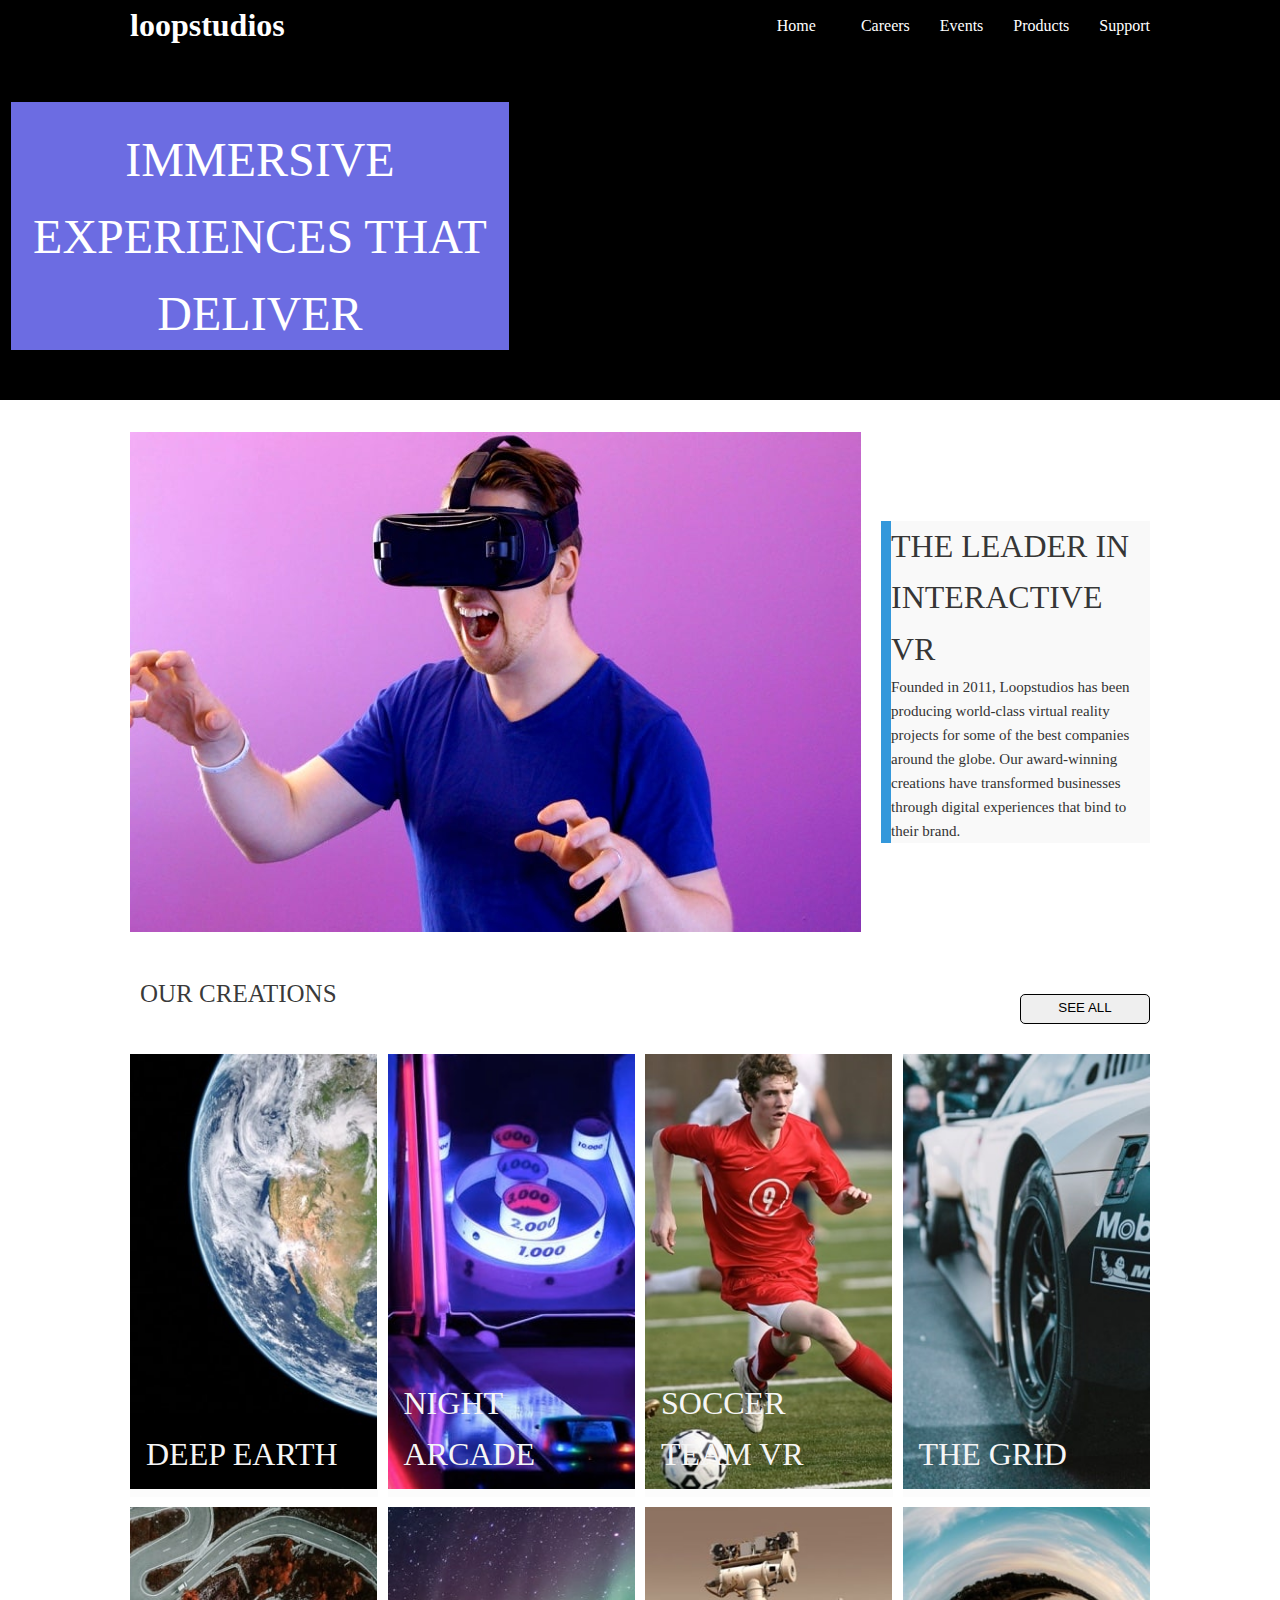
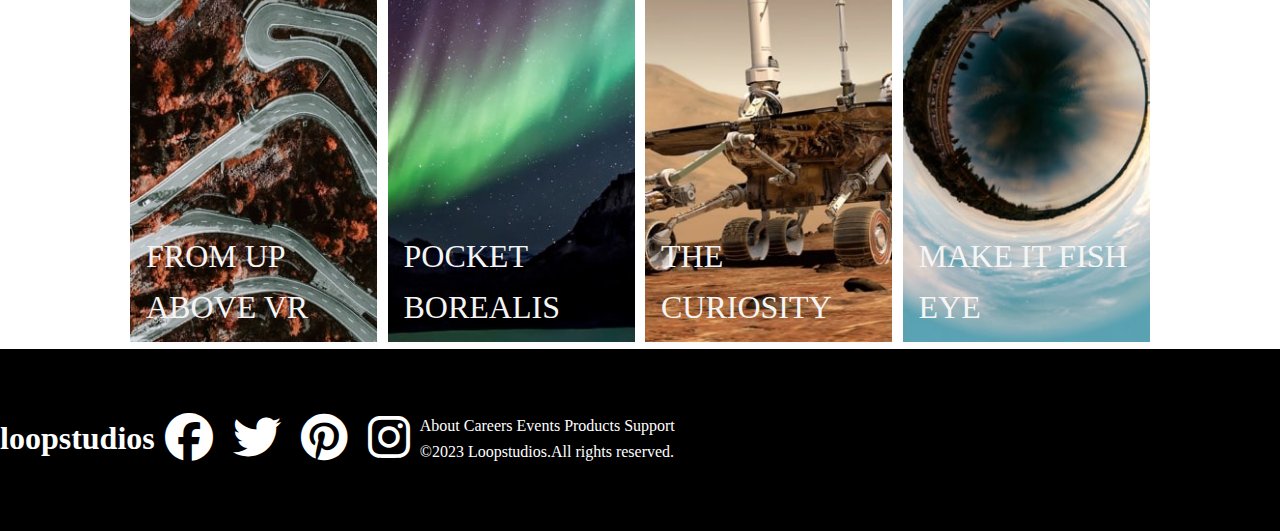
<file: index.html>
<!DOCTYPE html>
<html lang="en">
<head>
    <meta charset="UTF-8">
    <meta name="viewport" content="width=device-width, initial-scale=1.0">
    <link rel="stylesheet" href="https://cdnjs.cloudflare.com/ajax/libs/font-awesome/6.4.2/css/all.min.css">
    <link rel="icon" type="image/png" sizes="32x32" href="./images/favicon-32x32.png">
    <link rel="stylesheet" href="css/style.css">
    <link rel="stylesheet" href="css/utility.css">
    <title>Frontend Mentor Loopstudios landing page</title>
</head>

<body>
    <!--NAVBAR-->
    <div class="navbar">
        <div class="container flex">
            <h1>loopstudios</h1>
            <nav>
                <ul>
                    <li><a href="index.html">Home</a></li>
                    <li><a href="#"></a>Careers</li>
                    <li><a href="#"></a>Events</li>
                    <li><a href=""></a>Products</li>
                    <li><a href=""></a>Support</li>
                </ul>
            </nav>
        </div>
        <section>
             <div class="box">
               <p class=" lg text-center ">
                IMMERSIVE EXPERIENCES THAT DELIVER</p>
           </section>
    </div>

    <!-- VR-->
    <section class="vr py-3">
        <div class="container grid">
            <img src="images/desktop/image-interactive.jpg" alt="">
            <div class="content">
            <h2 class="md">THE LEADER IN INTERACTIVE VR</h2>
            <p class="lead">
                Founded in 2011, Loopstudios has been producing world-class virtual reality 
    projects for some of the best companies around the globe. Our award-winning 
    creations have transformed businesses through digital experiences that bind 
    to their brand.
            </p>
        </div>
    </div>
</section>

<!--CREATIONS-->
<div class=" container grid">
    <h3 class="h3">OUR CREATIONS</h3>
    <button class="btn text-center">SEE ALL</button>
</div>
<section>
<div class="container grid grid-4">
    <div class="grid-item text-center">
        <img src="images/desktop/image-deep-earth.jpg" alt="DEEP EARTH">
        <p class="caption text-center md p-1">DEEP EARTH</p>
    </div>
    <div class="grid-item">
        <img src="images/desktop/image-night-arcade.jpg" alt="">
        <p class="caption text-center md p-1">NIGHT ARCADE</p>
    </div>
    <div class="grid-item">
        <img src="images/desktop/image-soccer-team.jpg" alt="">
        <p class="caption text-center md p-1">SOCCER TEAM VR</p>
    </div>
    <div class="grid-item">
        <img src="images/desktop/image-grid.jpg" alt="">
        <p class="caption text-center md p-1">THE GRID</p>
    </div>
    <div class="grid-item">
        <img src="images/desktop/image-from-above.jpg" alt="">
        <p class="caption text-center md p-1">FROM UP ABOVE VR</p>
    </div>
    <div class="grid-item">
        <img src="images/desktop/image-pocket-borealis.jpg" alt="">
        <p class="caption text-center md p-1">POCKET BOREALIS</p>
    </div>
    <div class="grid-item">
        <img src="images/desktop/image-curiosity.jpg" alt="">
        <p class="caption text-center md p-1">THE CURIOSITY</p>
    </div>
    <div class="grid-item">
        <img src="images/desktop/image-fisheye.jpg" alt="">
        <p class="caption text-center md p-1">MAKE IT FISH EYE</p>
    </div>

</div>
</div>
</section>

<!--FOOTER-->
<section class="footer">
<footer class="py-5">
    <div class="footer-content" >
        <div>
      <h1>loopstudios</h1>
    </div>

      <div class="social-media text-center">
        <div class="social-icon">
        <a href="#" class="icon"><i class="fab fa-facebook fa-2x"></i></a>
        <a href="#" class="icon"><i class="fab fa-twitter fa-2x"></i></a>
        <a href="#" class="icon"><i class="fab fa-pinterest fa-2x"></i></a>
        <a href="#" class="icon"><i class="fab fa-instagram fa-2x"></i></a>
    </div>
</div>
    <div class="links">
        <div class="links-content">
        <a href="#">About</a>
            <a href="#">Careers</a>
            <a href="#">Events</a>
            <a href="#">Products</a>
            <a href="#">Support</a>
        </div>
        <div class="copyright">
              <p>&copy;2023 Loopstudios.All rights reserved.
            </p>
        </div>
    </div>
</footer>
</section>

</body>

</html>
</file>
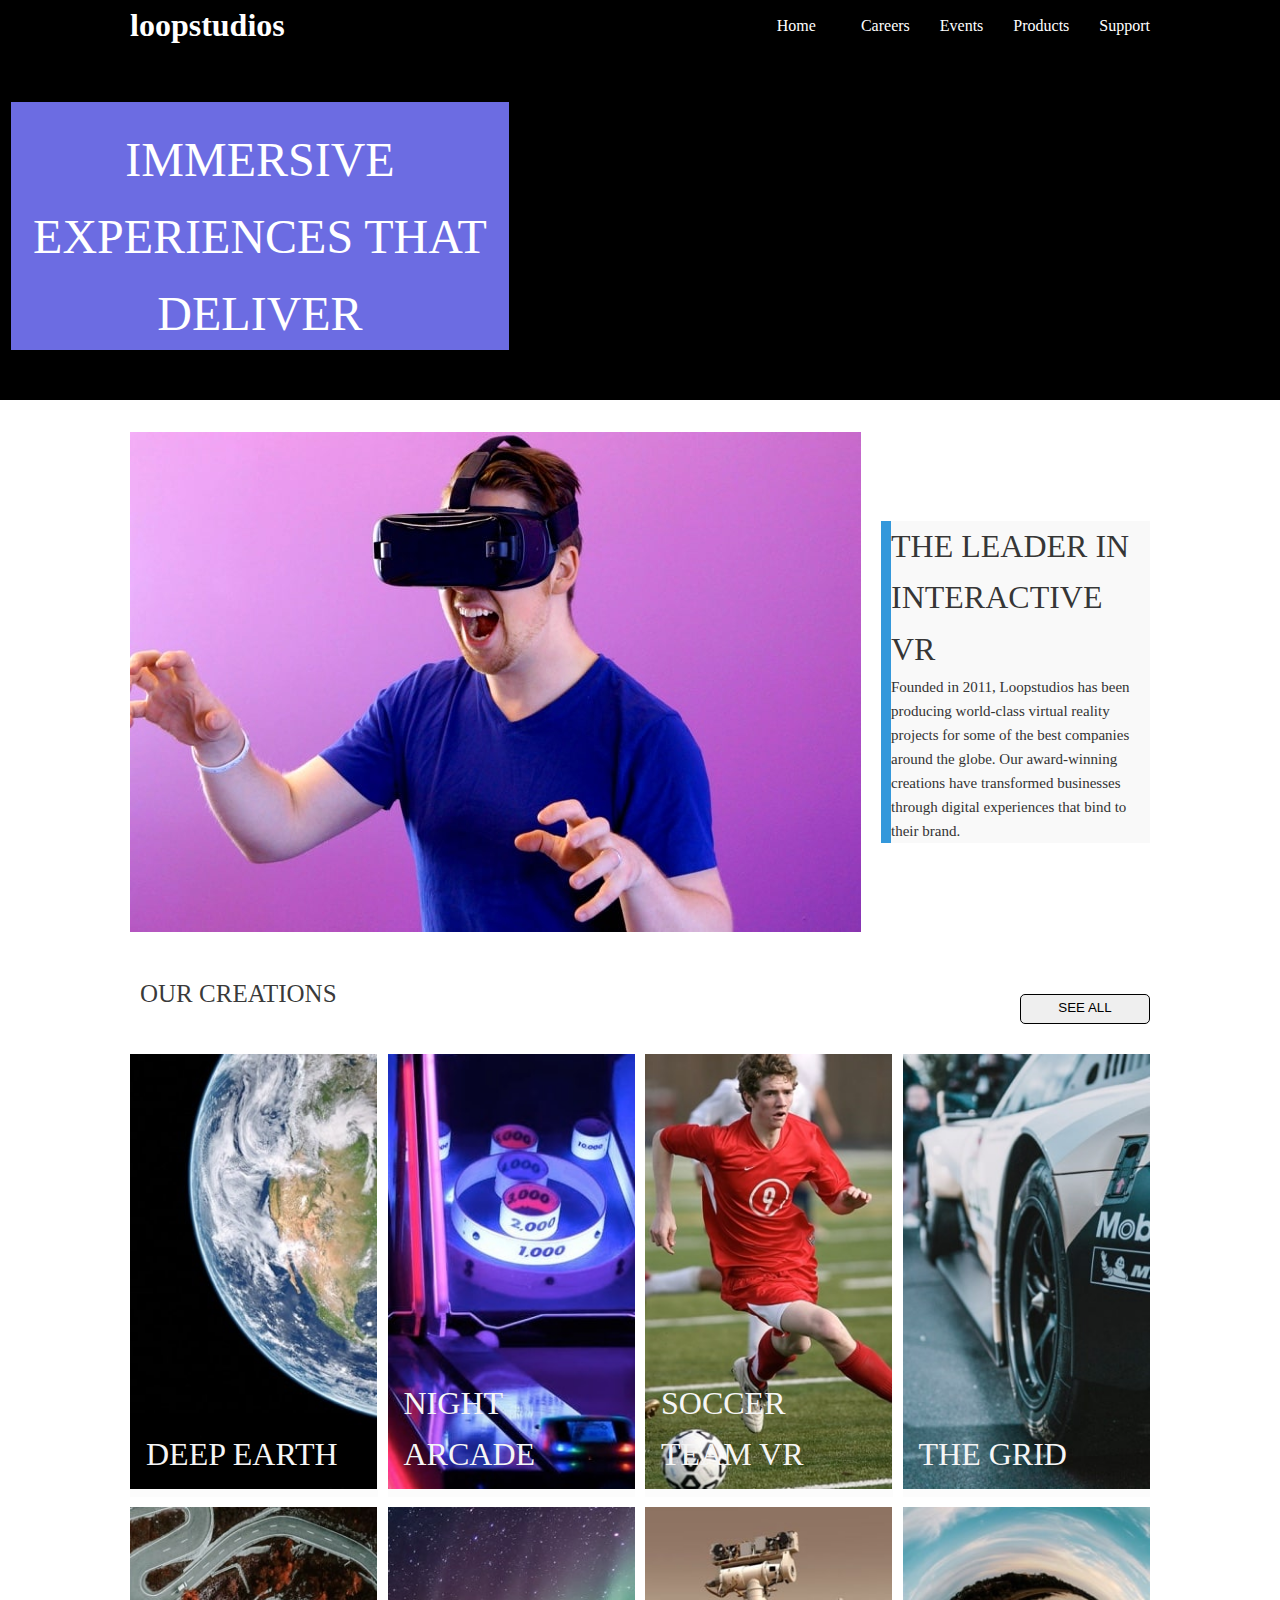
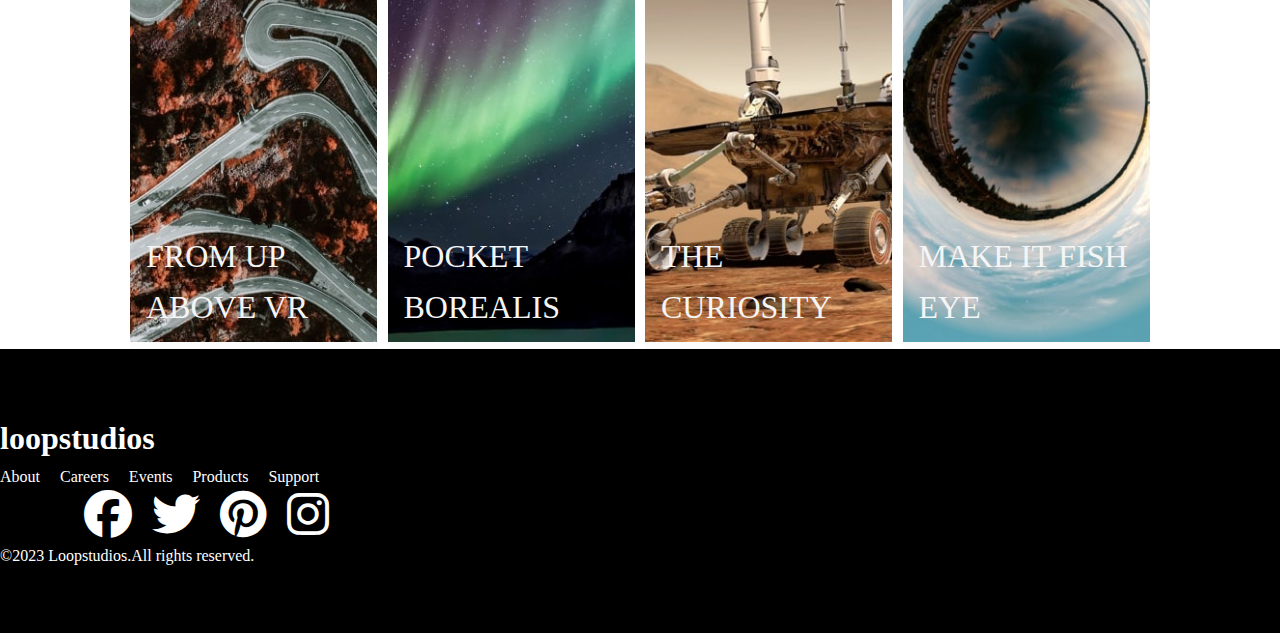
<file: Loop Studios/index.html>
<!DOCTYPE html>
<html lang="en">
<head>
    <meta charset="UTF-8">
    <meta name="viewport" content="width=device-width, initial-scale=1.0">
    <link rel="stylesheet" href="https://cdnjs.cloudflare.com/ajax/libs/font-awesome/6.4.2/css/all.min.css">
    <link rel="icon" type="image/png" sizes="32x32" href="./images/favicon-32x32.png">
    <link rel="stylesheet" href="css/style.css">
    <link rel="stylesheet" href="css/utility.css">
    <title>Frontend Mentor Loopstudios landing page</title>
</head>

<body>
    <!--NAVBAR-->
    <div class="navbar">
        <div class="container flex">
            <h1>loopstudios</h1>
            <nav>
                <ul>
                    <li><a href="index.html">Home</a></li>
                    <li><a href="#"></a>Careers</li>
                    <li><a href="#"></a>Events</li>
                    <li><a href=""></a>Products</li>
                    <li><a href=""></a>Support</li>
                </ul>
            </nav>
        </div>
        <section>
             <div class="box">
               <p class=" lg text-center ">
                IMMERSIVE EXPERIENCES THAT DELIVER</p>
           </section>
    </div>

    <!-- VR-->
    <section class="vr py-3">
        <div class="container grid">
            <img src="images/desktop/image-interactive.jpg" alt="">
            <div class="content">
            <h2 class="md">THE LEADER IN INTERACTIVE VR</h2>
            <p class="lead">
                Founded in 2011, Loopstudios has been producing world-class virtual reality 
    projects for some of the best companies around the globe. Our award-winning 
    creations have transformed businesses through digital experiences that bind 
    to their brand.
            </p>
        </div>
    </div>
</section>

<!--CREATIONS-->
<div class=" container grid">
    <h3 class="h3">OUR CREATIONS</h3>
    <button class="btn text-center">SEE ALL</button>
</div>
<section>
<div class="container grid grid-4">
    <div class="grid-item text-center">
        <img src="images/desktop/image-deep-earth.jpg" alt="DEEP EARTH">
        <p class="caption text-center md p-1">DEEP EARTH</p>
    </div>
    <div class="grid-item">
        <img src="images/desktop/image-night-arcade.jpg" alt="">
        <p class="caption text-center md p-1">NIGHT ARCADE</p>
    </div>
    <div class="grid-item">
        <img src="images/desktop/image-soccer-team.jpg" alt="">
        <p class="caption text-center md p-1">SOCCER TEAM VR</p>
    </div>
    <div class="grid-item">
        <img src="images/desktop/image-grid.jpg" alt="">
        <p class="caption text-center md p-1">THE GRID</p>
    </div>
    <div class="grid-item">
        <img src="images/desktop/image-from-above.jpg" alt="">
        <p class="caption text-center md p-1">FROM UP ABOVE VR</p>
    </div>
    <div class="grid-item">
        <img src="images/desktop/image-pocket-borealis.jpg" alt="">
        <p class="caption text-center md p-1">POCKET BOREALIS</p>
    </div>
    <div class="grid-item">
        <img src="images/desktop/image-curiosity.jpg" alt="">
        <p class="caption text-center md p-1">THE CURIOSITY</p>
    </div>
    <div class="grid-item">
        <img src="images/desktop/image-fisheye.jpg" alt="">
        <p class="caption text-center md p-1">MAKE IT FISH EYE</p>
    </div>

</div>
</div>
</section>

<!--FOOTER-->
<footer class=" footer flex-1 grid-2 py-5">
    <div class="footer-content" >
      <h1>loopstudios</h1>
      <nav class="footer-nav">
        <ul>
            <li><a href="#"></a>About</li>
            <li><a href="#"></a>Careers</li>
            <li><a href="#"></a>Events</li>
            <li><a href="#"></a>Products</li>
            <li><a href="#"></a>Support</li>
        </ul>
    </nav>
            <div class="social-media text-center">
                <div class="social-icon">
                <a href="#" class="icon"><i class="fab fa-facebook fa-2x"></i></a>
                <a href="#" class="icon"><i class="fab fa-twitter fa-2x"></i></a>
                <a href="#" class="icon"><i class="fab fa-pinterest fa-2x"></i></a>
                <a href="#" class="icon"><i class="fab fa-instagram fa-2x"></i></a>
            </div>
        </div>
              <p class="copyright">&copy;2023 Loopstudios.All rights reserved.
            </p>
        </div>

</footer>

</body>

</html>
</file>
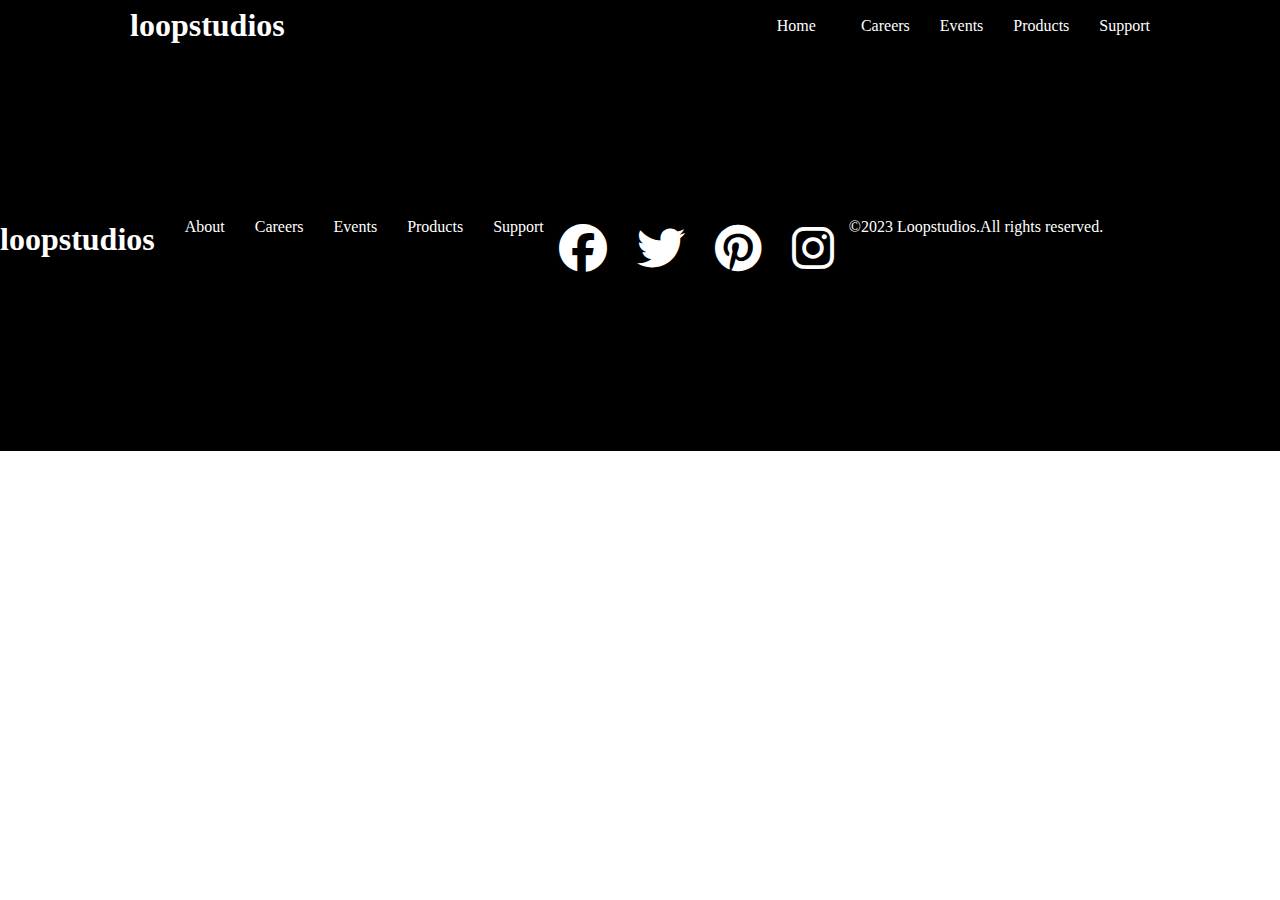
<file: about.html>
<!DOCTYPE html>
<html lang="en">
<head>
    <meta charset="UTF-8">
    <meta name="viewport" content="width=device-width, initial-scale=1.0">
    <link rel="stylesheet" href="https://cdnjs.cloudflare.com/ajax/libs/font-awesome/6.4.2/css/all.min.css">
    <link rel="icon" type="image/png" sizes="32x32" href="./images/favicon-32x32.png">
    <link rel="stylesheet" href="css/style.css">
    <link rel="stylesheet" href="css/utility.css">
    <title>Frontend Mentor Loopstudios landing page</title>
</head>

<body>
    <!--NAVBAR-->
    <div class="navbar">
        <div class="container flex">
            <h1>loopstudios</h1>
            <nav>
                <ul>
                    <li><a href="index.html">Home</a></li>
                    <li><a href="#"></a>Careers</li>
                    <li><a href="#"></a>Events</li>
                    <li><a href=""></a>Products</li>
                    <li><a href=""></a>Support</li>
                </ul>
            </nav>
        </div>
        
<!--FOOTER-->
<footer class=" footer grid py-5">
    <div class="footer-content grid-2" >
      <h1>loopstudios</h1>
      <nav class="footer-nav">
        <ul>
            <li><a href="#"></a>About</li>
            <li><a href="#"></a>Careers</li>
            <li><a href="#"></a>Events</li>
            <li><a href="#"></a>Products</li>
            <li><a href="#"></a>Support</li>
        </ul>
    </nav>
            <div class="social-media text-center">
                <a href="#" class="icon"><i class="fab fa-facebook fa-2x"></i></a>
                <a href="#" class="icon"><i class="fab fa-twitter fa-2x"></i></a>
                <a href="#" class="icon"><i class="fab fa-pinterest fa-2x"></i></a>
                <a href="#" class="icon"><i class="fab fa-instagram fa-2x"></i></a>
              </div>
              <p>&copy;2023 Loopstudios.All rights reserved.
            </p>
        
        </div>
    </div>
</footer>

</body>

</html>
</file>
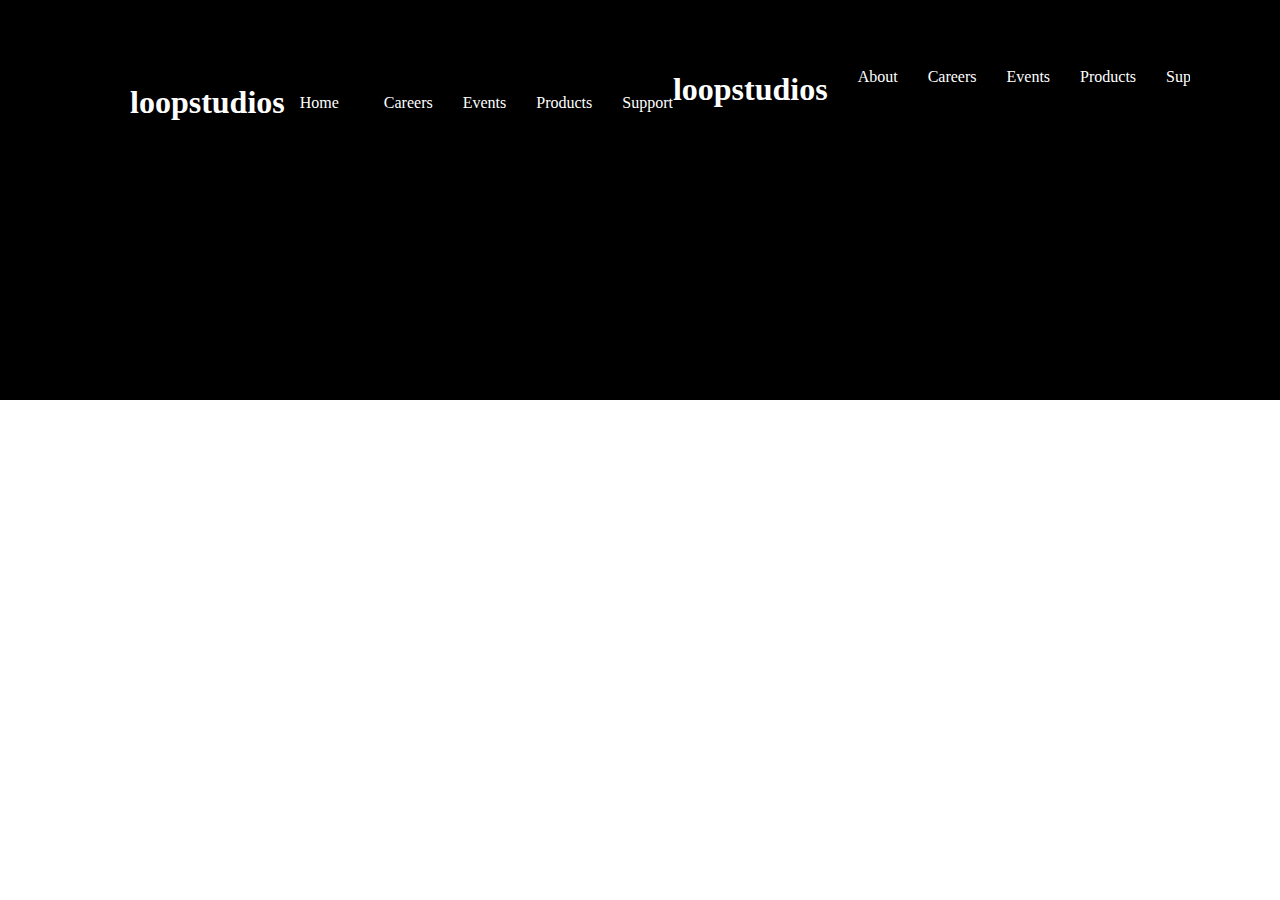
<file: careers.html>
<!DOCTYPE html>
<html lang="en">
<head>
    <meta charset="UTF-8">
    <meta name="viewport" content="width=device-width, initial-scale=1.0">
    <link rel="stylesheet" href="https://cdnjs.cloudflare.com/ajax/libs/font-awesome/6.4.2/css/all.min.css">
    <link rel="icon" type="image/png" sizes="32x32" href="./images/favicon-32x32.png">
    <link rel="stylesheet" href="css/style.css">
    <link rel="stylesheet" href="css/utility.css">
    <title>Frontend Mentor Loopstudios landing page</title>
</head>

<body>
    <!--NAVBAR-->
    <div class="navbar">
        <div class="container flex">
            <h1>loopstudios</h1>
            <nav>
                <ul>
                    <li><a href="index.html">Home</a></li>
                    <li><a href="#"></a>Careers</li>
                    <li><a href="#"></a>Events</li>
                    <li><a href=""></a>Products</li>
                    <li><a href=""></a>Support</li>
                </ul>
            </nav>
        
<!--FOOTER-->
<footer class=" footer grid py-5">
    <div class="footer-content grid-2" >
      <h1>loopstudios</h1>
      <nav class="footer-nav">
        <ul>
            <li><a href="#"></a>About</li>
            <li><a href="#"></a>Careers</li>
            <li><a href="#"></a>Events</li>
            <li><a href="#"></a>Products</li>
            <li><a href="#"></a>Support</li>
        </ul>
    </nav>
            <div class="social-media text-center">
                <a href="#" class="icon"><i class="fab fa-facebook fa-2x"></i></a>
                <a href="#" class="icon"><i class="fab fa-twitter fa-2x"></i></a>
                <a href="#" class="icon"><i class="fab fa-pinterest fa-2x"></i></a>
                <a href="#" class="icon"><i class="fab fa-instagram fa-2x"></i></a>
              </div>
              <p>&copy;2023 Loopstudios.All rights reserved.
            </p>
        
        </div>
    </div>
</footer>

</body>

</html>
</file>
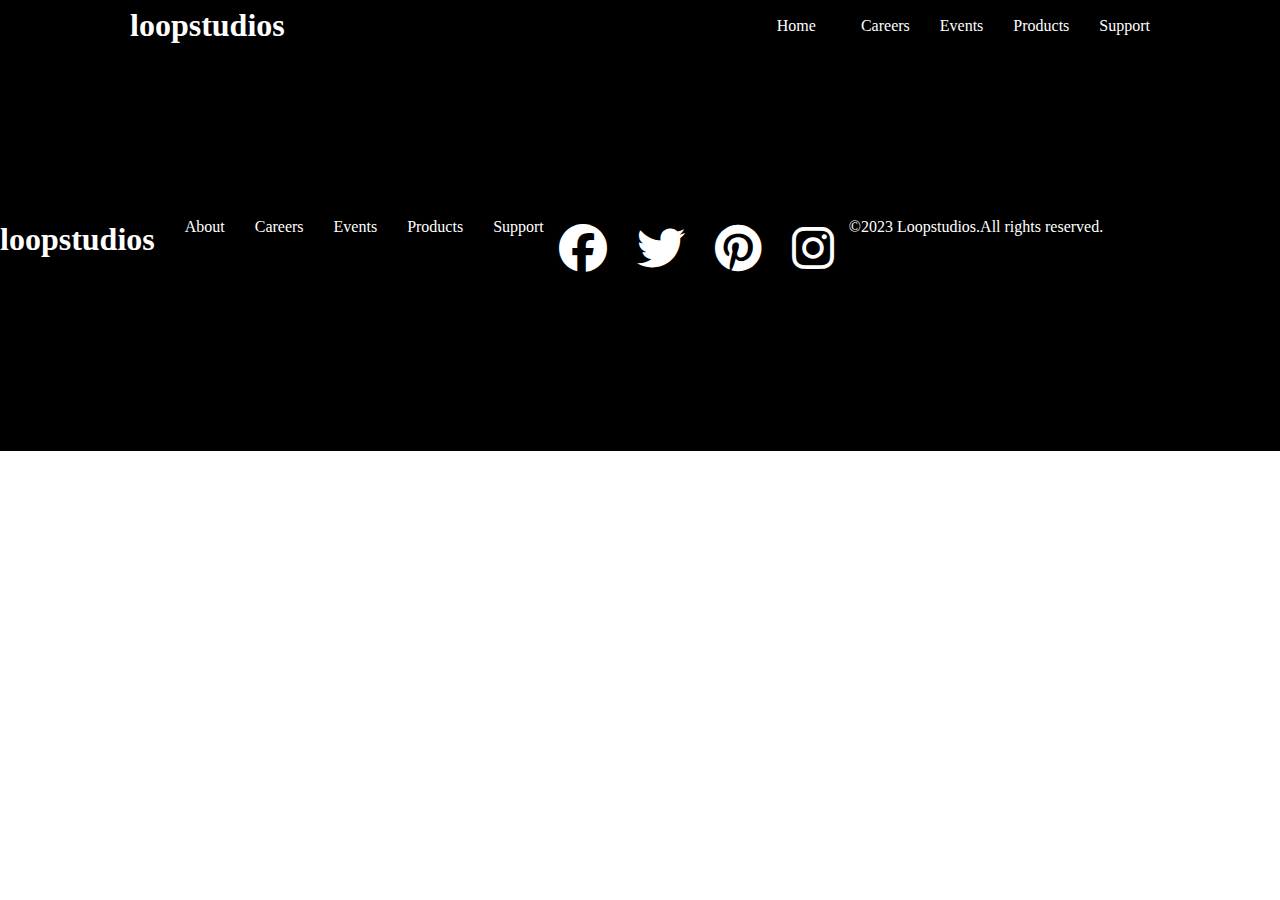
<file: support.html>
<!DOCTYPE html>
<html lang="en">
<head>
    <meta charset="UTF-8">
    <meta name="viewport" content="width=device-width, initial-scale=1.0">
    <link rel="stylesheet" href="https://cdnjs.cloudflare.com/ajax/libs/font-awesome/6.4.2/css/all.min.css">
    <link rel="icon" type="image/png" sizes="32x32" href="./images/favicon-32x32.png">
    <link rel="stylesheet" href="css/style.css">
    <link rel="stylesheet" href="css/utility.css">
    <title>Frontend Mentor Loopstudios landing page</title>
</head>

<body>
    <!--NAVBAR-->
    <div class="navbar">
        <div class="container flex">
            <h1>loopstudios</h1>
            <nav>
                <ul>
                    <li><a href="index.html">Home</a></li>
                    <li><a href="#"></a>Careers</li>
                    <li><a href="#"></a>Events</li>
                    <li><a href=""></a>Products</li>
                    <li><a href=""></a>Support</li>
                </ul>
            </nav>
        </div>
        

<!--FOOTER-->
<footer class=" footer grid py-5">
    <div class="footer-content grid-2" >
      <h1>loopstudios</h1>
      <nav class="footer-nav">
        <ul>
            <li><a href="#"></a>About</li>
            <li><a href="#"></a>Careers</li>
            <li><a href="#"></a>Events</li>
            <li><a href="#"></a>Products</li>
            <li><a href="#"></a>Support</li>
        </ul>
    </nav>
            <div class="social-media text-center">
                <a href="#" class="icon"><i class="fab fa-facebook fa-2x"></i></a>
                <a href="#" class="icon"><i class="fab fa-twitter fa-2x"></i></a>
                <a href="#" class="icon"><i class="fab fa-pinterest fa-2x"></i></a>
                <a href="#" class="icon"><i class="fab fa-instagram fa-2x"></i></a>
              </div>
              <p>&copy;2023 Loopstudios.All rights reserved.
            </p>
        
        </div>
    </div>
</footer>

</body>

</html>
</file>
<file: css/style.css>
@import url('https://fonts.googleapis.com/css2?family=Alata&family=Lato:wght@300&display=swap');

@import url('https://fonts.googleapis.com/css2?family=Alata&family=Josefin+Slab:wght@100&family=Lato:wght@300&display=swap');

:root{
    --PRIMARY-COLOR:#FFF;
    --SECONDARY-COLOR:#000;
}
*{
    box-sizing: border-box;
    padding: 0;
    margin: 0;
}

body{
    font-family: 'Alata' sans-serif;
    line-height: 1.6;
}

ul{
    list-style-type: none;
}

a{
    text-decoration: none;
    color: #333;
}

 h1,h2,h3,{
    font-family:'Josefin';
    line-height: 1.2;
    margin:10px 0;
}
 

/*Navbar*/
.navbar{
    background-color: #000;
    height: 400px;
    color:#fff; 
    text-align: center;
}

.navbar .flex{
    justify-content: space-between;
}

.navbar ul{
    display: flex;
}

.navbar ul a:hover{
    border-bottom: 2px #fff solid;
}

.navbar a {
    text-decoration: none;
    color: #fff;
    padding: 10px;
    margin: 0 5px;
}

/*HERO*/
.box{
    width: 500px;
    height: 250px;
    background-color:rgb(108, 108, 226);
    border: 1px solid #000;
    margin: 10px;
    margin-top:50px;
    padding: 20px;
    color: #fff;
    font-size: 27px;
}

/*VR*/
.vr .grid img{
    max-width:100%;
    height:auto%;
    object-fit: cover;
    object-position: top left;
}

.vr .grid .content{
    padding:0;
    background-color: #f9f9f9;
    border-left: 10px solid #3498db;
}

.vr .grid h2{
    color:rgba(0, 0, 0,0.8);
    font-weight: 500;
}

.vr .grid p{
    color: #333;
}

/*CREATIONS*/
.h3{
    font-size:25px;
    font-weight: 20;
    color:rgba(3, 3, 3, 0.8);
    padding: 10px;
    margin-bottom: 30px;
}

.btn{
    display:flex;
    justify-self: flex-end;
    justify-content: center;
    width:130px;
    height: 30px;
    padding-left:5px;
    padding-right: 5px;
    padding-top: 5px;
    padding-bottom: 5px;
    border:1px solid #000;
    border-radius:5px;
    color: #000;
    
}

.grid-item{
    width: 100%;
    position: relative;
}

.grid-item img{
    max-width: 100%;
    height: auto;
}

.caption{
    position: absolute;
    bottom: 0;
    left: 0;
    right: 0;
    background-color: rgba(0, 0, 0,0.01);
    color:whitesmoke;
    padding:5px;
}


/*FOOTER*/
.footer{
    display: flex;
    flex-wrap: wrap;
    justify-content: space-between;
    background-color: #000;
    color: #fff;
}

.footer-content{
    display:flex;
    justify-content: space-between;
}

.logo{
    font-size:24px;
}

.social-media{
    display:flex;
}


.social-icon{
    display: flex;
}

.icon{
    margin:0 10px;
    font-size: 24px;
    color: white;
}


.links{
    display:block;
    justify-content: space-between;
}

.links-content{
    display:block;
}

.links-content a{
    color: #fff;
}

.copyright{

}
</file>
<file: css/utility.css>
.container{
    max-width: 1100px;
    margin: 0 auto;
    overflow:auto;
    padding: 0 40px;
}

.flex{
    display: flex;
    justify-content: center;
    align-items: center;
    height:auto;
}

.flex-1{
    display: flex;
    flex-direction: row;
    justify-content: space-between;
    height: auto;
}

.grid{
    display: grid;
    grid-template-columns:auto 1fr;
    justify-content: center;
    align-items: center;
    height:100%;
    gap: 20px;
}

.grid-2{
    grid-template:auto,1fr ;
   
}

.grid-4{
    display:grid;
    justify-content: space-between;
    grid-template-columns: repeat(4,1fr);
    grid-template-rows:repeat(2,1fr) ;
    grid-gap:10px;
}


/*TEXT SIZES*/
.lead{
    font-size:15px;
}

.sm{
   font-size:1rem ;
}

.md{
   font-size: 2rem;
}

.lg{
   font-size:3rem ;
}

.xl{
   font-size:4rem ;
}


/*MARGINS*/
.my-1{
    margin: 1rem 0;
}

.my-2{
    margin: 1.5rem 0;
}

.my-3{
    margin: 2rem 0;
}

.my-4{
    margin: 3rem 0;
}

.my-5{
    margin: 4rem 0;
}

.m-1{
    margin: 1rem;
}

.m-2{
    margin: 1.5rem;
}

.m-3{
    margin: 2rem;
}

.m-4{
    margin: 3rem;
}

.m-5{
    margin: 4rem;
}

/*PADDING*/
.py-1{
    padding: 1rem 0;
}

.py-2{
    padding: 1.5rem 0;
}

.py-3{
    padding: 2rem 0;
}

.py-4{
    padding: 3rem 0;
}

.py-5{
    padding: 4rem 0;
}

.p-1{
    padding: 1rem;
}

.p-2{
    padding: 1.5rem;
}

.p-3{
    padding: 2rem;
}

.p-4{
    padding: 3rem;
}

.p-5{
    padding: 4rem;
}
</file>
<file: Loop Studios/css/style.css>
@import url('https://fonts.googleapis.com/css2?family=Alata&family=Lato:wght@300&display=swap');

@import url('https://fonts.googleapis.com/css2?family=Alata&family=Josefin+Slab:wght@100&family=Lato:wght@300&display=swap');

:root{
    --PRIMARY-COLOR:#FFF;
    --SECONDARY-COLOR:#000;
}
*{
    box-sizing: border-box;
    padding: 0;
    margin: 0;
}

body{
    font-family: 'Alata' sans-serif;
    line-height: 1.6;
}

ul{
    list-style-type: none;
}

a{
    text-decoration: none;
    color: #333;
}

 h1,h2,h3,{
    font-family:'Josefin';
    line-height: 1.2;
    margin:10px 0;
}
 

/*Navbar*/
.navbar{
    background-color: #000;
    height: 400px;
    color:#fff; 
    text-align: center;
}

.navbar .flex{
    justify-content: space-between;
}

.navbar ul{
    display: flex;
}

.navbar ul a:hover{
    border-bottom: 2px #fff solid;
}

.navbar a {
    text-decoration: none;
    color: #fff;
    padding: 10px;
    margin: 0 5px;
}

/*HERO*/
.box{
    width: 500px;
    height: 250px;
    background-color:rgb(108, 108, 226);
    border: 1px solid #000;
    margin: 10px;
    margin-top:50px;
    padding: 20px;
    color: #fff;
    font-size: 27px;
}

/*VR*/
.vr .grid img{
    max-width:100%;
    height:auto%;
    object-fit: cover;
    object-position: top left;
}

.vr .grid .content{
    padding:0;
    background-color: #f9f9f9;
    border-left: 10px solid #3498db;
}

.vr .grid h2{
    color:rgba(0, 0, 0,0.8);
    font-weight: 500;
}

.vr .grid p{
    color: #333;
}

/*CREATIONS*/
.h3{
    font-size:25px;
    font-weight: 20;
    color:rgba(3, 3, 3, 0.8);
    padding: 10px;
    margin-bottom: 30px;
}

.btn{
    display:flex;
    justify-self: flex-end;
    justify-content: center;
    width:130px;
    height: 30px;
    padding-left:5px;
    padding-right: 5px;
    padding-top: 5px;
    padding-bottom: 5px;
    border:1px solid #000;
    border-radius:5px;
    color: #000;
    
}

.grid-item{
    width: 100%;
    position: relative;
}

.grid-item img{
    max-width: 100%;
    height: auto;
}

.caption{
    position: absolute;
    bottom: 0;
    left: 0;
    right: 0;
    background-color: rgba(0, 0, 0,0.01);
    color:whitesmoke;
    padding:5px;
}


/*FOOTER*/
.footer{
    display: flex;
    justify-content: space-between;
    align-items: center;
    background-color: #000;
    color: #fff;
}

.footer-content{
    display:grid;
    justify-self: flex-start;
    align-items: center;
}

.footer-nav{
    display: flex;
    justify-content: space-between;
    justify-self: flex-start;
}

.footer-nav ul {
    display:flex;
    list-style:none;
    padding: 0;
    margin: 0;
}

.footer-nav li {
    display:inline;
     margin-right: 20px;
}

.footer-nav a{
    color: white;
    text-decoration:none;
}

.footer-nav a:hover{
    text-decoration: underline;
}

.social-media{
    display:grid;
    justify-self:flex-end;
    align-items: center; 
}

.social-icon{
    display: flex;
}

.icon{
    margin:0 10px;
    font-size: 24px;
    color: white;
}
</file>
<file: Loop Studios/css/utility.css>
.container{
    max-width: 1100px;
    margin: 0 auto;
    overflow:auto;
    padding: 0 40px;
}

.flex{
    display: flex;
    justify-content: center;
    align-items: center;
    height:auto;
}

.flex-1{
    display: flex;
    flex-direction: row;
    justify-content: space-between;
    height: auto;
}

.grid{
    display: grid;
    grid-template-columns:auto 1fr;
    justify-content: center;
    align-items: center;
    height:100%;
    gap: 20px;
}

.grid-2{
    grid-template:auto,1fr ;
   
}

.grid-4{
    display:grid;
    justify-content: space-between;
    grid-template-columns: repeat(4,1fr);
    grid-template-rows:repeat(2,1fr) ;
    grid-gap:10px;
}


/*TEXT SIZES*/
.lead{
    font-size:15px;
}

.sm{
   font-size:1rem ;
}

.md{
   font-size: 2rem;
}

.lg{
   font-size:3rem ;
}

.xl{
   font-size:4rem ;
}


/*MARGINS*/
.my-1{
    margin: 1rem 0;
}

.my-2{
    margin: 1.5rem 0;
}

.my-3{
    margin: 2rem 0;
}

.my-4{
    margin: 3rem 0;
}

.my-5{
    margin: 4rem 0;
}

.m-1{
    margin: 1rem;
}

.m-2{
    margin: 1.5rem;
}

.m-3{
    margin: 2rem;
}

.m-4{
    margin: 3rem;
}

.m-5{
    margin: 4rem;
}

/*PADDING*/
.py-1{
    padding: 1rem 0;
}

.py-2{
    padding: 1.5rem 0;
}

.py-3{
    padding: 2rem 0;
}

.py-4{
    padding: 3rem 0;
}

.py-5{
    padding: 4rem 0;
}

.p-1{
    padding: 1rem;
}

.p-2{
    padding: 1.5rem;
}

.p-3{
    padding: 2rem;
}

.p-4{
    padding: 3rem;
}

.p-5{
    padding: 4rem;
}
</file>
